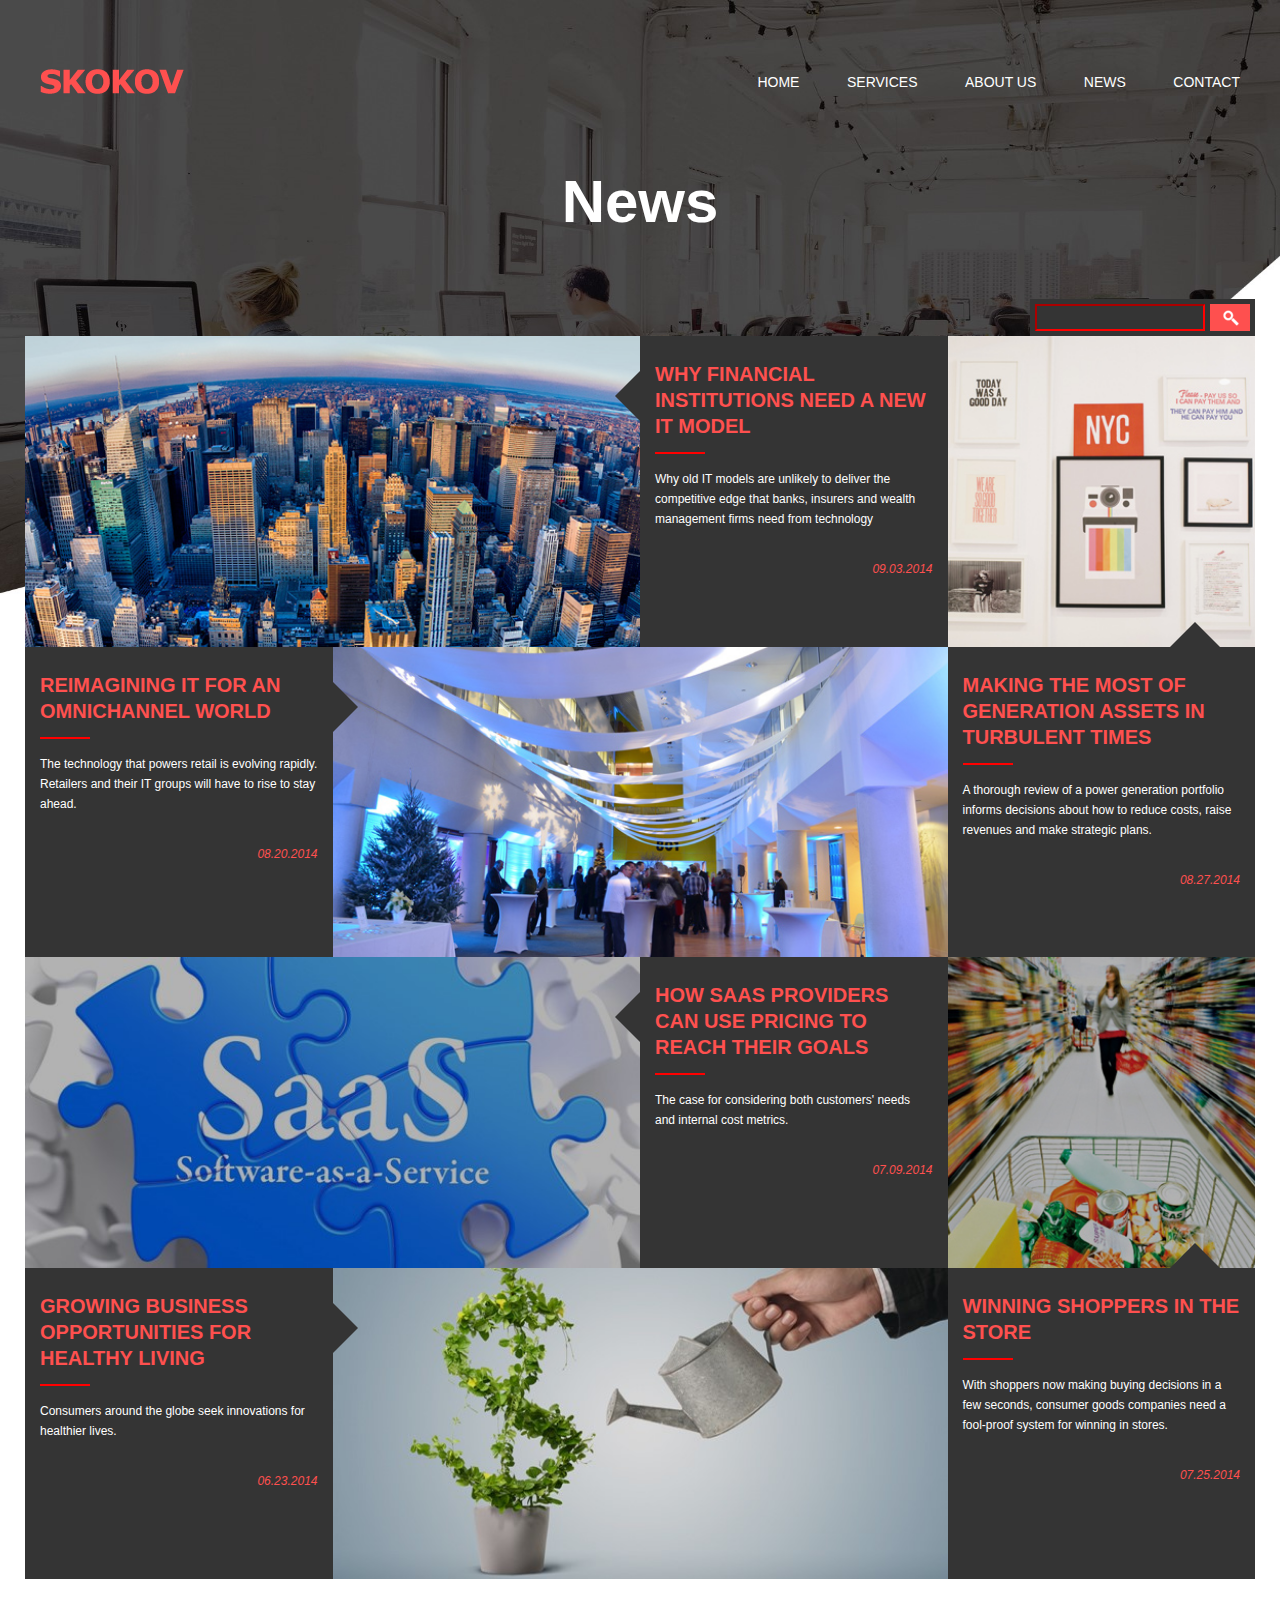
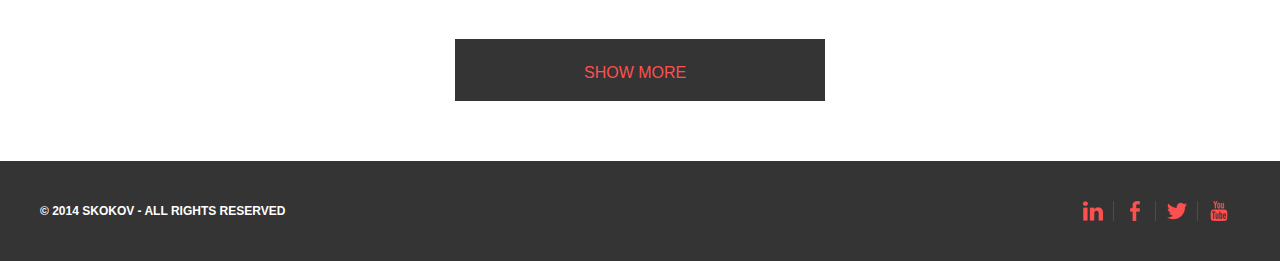
<file: news/index.html>
<!DOCTYPE html>
<html lang="en">
<head>
	<meta charset="UTF-8">
	<meta name="viewport" content="width=device-width, initial-scale=1.0">
	<link rel="stylesheet" href="reset.css">
	<link rel="stylesheet" href="css_grid.css">	
	<link rel="stylesheet" href="style.css">
	<link href="https://fonts.googleapis.com/css2?family=Open+Sans:wght@400;600&display=swap" rel="stylesheet">
	<title>News</title>
</head>
<body>
	<header class="header">
		<div class="container">
			<div class="header__nav">
				<div class="row align-item-center-sm align-item-center-md">
					<div class="col-xs-10 col-sm-5 col-md-7">
						<div class="header__logo">
							<a href=""><img src="img/logo.png" alt=""></a>
						</div>
					</div>
					<div class="col-xs-2 col-sm-7 col-md-5">
						<div class="navigation hidden-menu">
							<ul class="header__menu">
								<li><a href="../index.html">home</a></li>
								<li><a href="">Services</a></li>
								<li><a href="">about us</a></li>
								<li><a href="index.html">news</a></li>
								<li><a href="">contact</a></li>
							</ul>
						</div>
						<div class="nav-mobile-menu">
							<span></span>
							<span></span>
							<span></span>
						</div>
					</div>
				</div>
			</div>
	</header>
	<section class="header__content">
		<div class="container">
				<div class="row header__body">
				<h1 class="news__title title col-md-12">News</h1>
				<form action="" class="news__form">
					<div class="news__search">
						<input type="text" name="search" id="">
						<button></button>
					</div>
				</form>
				<div class="row row__fix">
					<div class="col-xs-12 col-sm-4 col-lg-6 col__fix">
						<a href="../post/index.html"><img src="img/news/news1.jpg" alt="" class="news__img"></a>
					</div>
					<div class="col-xs-12 col-sm-4 col-lg-3 news__column arrow__left col__fix">
						<div class="news__subtitle subtitle"><a href="../post/index.html">Why financial institutions need a new IT model</a></div>
						<div class="news__subtext">Why old IT models are unlikely to deliver the competitive edge that banks, insurers and wealth management firms need from technology</div>
						<div class="news__date">09.03.2014</div>
					</div>
					<div class="col-xs-12 col-sm-4 col-lg-3 col__fix">
						<img src="img/news/news2.jpg" alt="" class="news__img">
					</div>
				</div>
				<div class="row row__fix">
					<div class="col-xs-12 col-sm-4 col-lg-3 news__column arrow__right col__fix">
						<div class="news__subtitle subtitle"><a href="">Reimagining IT for an omnichannel world</a></div>
						<div class="news__subtext">The technology that powers retail is evolving rapidly. Retailers and their IT groups will have to rise to stay ahead.</div>
						<div class="news__date">08.20.2014</div>
					</div>
					<div class="col-xs-12 col-sm-4 col-lg-6 col__fix">
						<img src="img/news/news3.jpg" alt="" class="news__img">
					</div>
					<div class="col-xs-12 col-sm-4 col-lg-3 news__column arrow__up col__fix">
						<div class="news__subtitle subtitle"><a href="">Making the most of generation assets in turbulent times</a></div>
						<div class="news__subtext">A thorough review of a power generation portfolio informs decisions about how to reduce costs, raise revenues and make strategic plans.</div>
						<div class="news__date">08.27.2014</div>
					</div>
				</div>
				<div class="row row__fix">
					<div class="col-xs-12 col-sm-4 col-lg-6 col__fix">
						<img src="img/news/news4.jpg" alt="" class="news__img">
					</div>
					<div class="col-xs-12 col-sm-4 col-lg-3 news__column arrow__left col__fix">
						<div class="news__subtitle subtitle"><a href="">How SaaS providers can use pricing to reach their goals</a></div>
						<div class="news__subtext">The case for considering both customers' needs and internal cost metrics.</div>
						<div class="news__date">07.09.2014</div>
					</div>
					<div class="col-xs-12 col-sm-4 col-lg-3 col__fix">
						<img src="img/news/news5.jpg" alt="" class="news__img">
					</div>
				</div>
				<div class="row row__fix">
					<div class="col-xs-12 col-sm-4 col-lg-3 news__column arrow__right col__fix">
						<div class="news__subtitle subtitle"><a href="">Growing business opportunities for healthy living</a></div>
						<div class="news__subtext">Consumers around the globe seek innovations for healthier lives.</div>
						<div class="news__date">06.23.2014</div>
					</div>
					<div class="col-xs-12 col-sm-4 col-lg-6 col__fix">
						<img src="img/news/news6.jpg" alt="" class="news__img">
					</div>
					<div class="col-xs-12 col-sm-4 col-lg-3 news__column arrow__up col__fix">
						<div class="news__subtitle subtitle"><a href="">Winning shoppers in the store</a></div>
						<div class="news__subtext">With shoppers now making buying decisions in a few seconds, consumer goods companies need a fool-proof system for winning in stores.</div>
						<div class="news__date">07.25.2014</div>
					</div>
				</div>
				<div class="new__button">Show more</div>
			</div>
		</div>
	</section>
	<footer class="footer">
		<div class="container">
			<div class="row align-item-center-md align-item-center-sm">
				<div class="col-xs-12 col-sm-7 col-md-9">
					<div class="footer__copyright">© 2014 SKOKOV - all rights reserved</div>
				</div>
				<div class="col-xs-12 col-sm-5 col-md-3">
					<ul class="footer__social">
						<li><a href="" class="footer__linken"></a></li>
						<li><a href="" class="footer__facebook"></a></li>
						<li><a href="" class="footer__twitter"></a></li>
						<li><a href="" class="footer__youtube"></a></li>
					</ul>
				</div>
			</div>
		</div>
	</footer>
	<script src="app.js"></script>
</body>
</html>
</file>
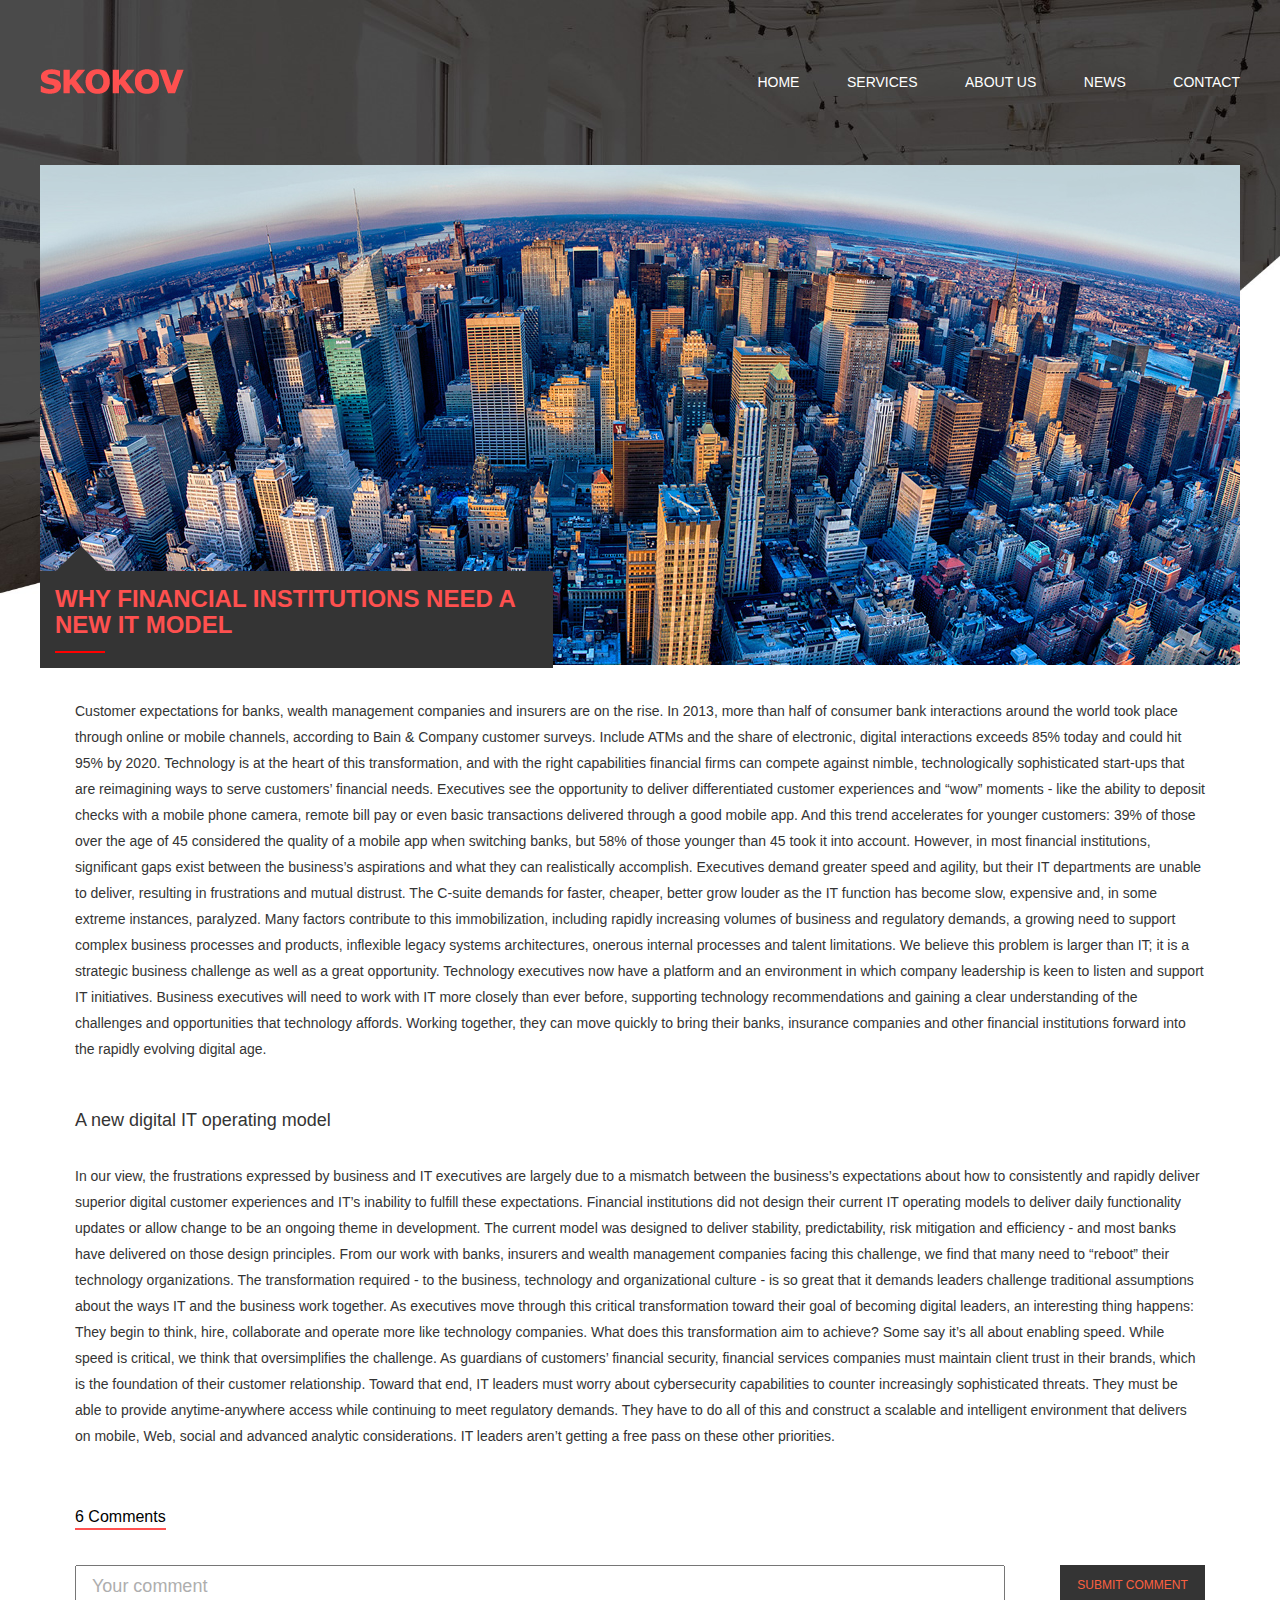
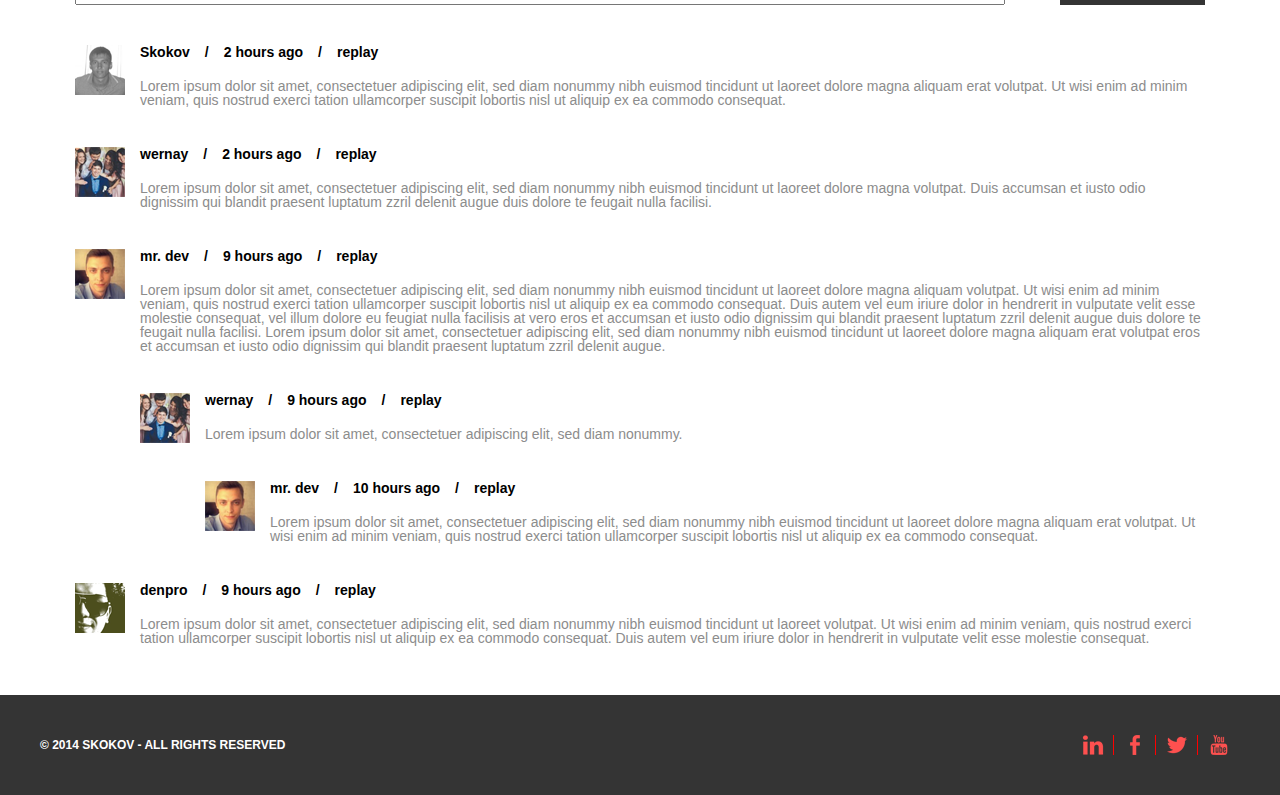
<file: post/index.html>
<!DOCTYPE html>
<html lang="en">
<head>
	<meta charset="UTF-8">
	<meta name="viewport" content="width=device-width, initial-scale=1.0">
	<link rel="stylesheet" href="reset.css">
	<link rel="stylesheet" href="css_grid.css">
	<link rel="stylesheet" href="style.css">
	<link href="https://fonts.googleapis.com/css2?family=Open+Sans:wght@400;600&display=swap" rel="stylesheet">
	<title>Post</title>
</head>
<body>
	<header class="header">
		<div class="container">
			<div class="header__nav">
				<div class="row align-item-center-sm align-item-center-md">
					<div class="col-xs-10 col-sm-5 col-md-7">
						<div class="header__logo">
							<a href=""><img src="img/logo.png" alt=""></a>
						</div>
					</div>
					<div class="col-xs-2 col-sm-7 col-md-5">
						<div class="navigation hidden-menu">
							<ul class="header__menu">
								<li><a href="../index.html">home</a></li>
								<li><a href="">Services</a></li>
								<li><a href="">about us</a></li>
								<li><a href="../news/index.html">news</a></li>
								<li><a href="">contact</a></li>
							</ul>
						</div>
						<div class="nav-mobile-menu">
							<span></span>
							<span></span>
							<span></span>
						</div>
					</div>
				</div>
			</div>
	</header>
	<section class="header__content">
		<div class="container">
			<div class="row header__body">
				<div class="col-xs-12 post__image">
					<img src="img/img1.jpg" alt="">
					<div class="col-xs-10 col-sm-9 col-md-7 col-lg-5 post__subtitle subtitle arrow__up">Why financial institutions need a new IT model</div>
				</div>
				<div class="wrapper">
					<div class="col-xs-12 post__text col__fix">
						<p>Customer expectations for banks, wealth management companies and insurers are on the rise. In 2013, more than half of consumer bank interactions 
							around the world took place through online or mobile channels, according to Bain & Company customer surveys. Include ATMs and the share of electronic, 
							digital interactions exceeds 85% today and could hit 95% by 2020.
							Technology is at the heart of this transformation, and with the right capabilities financial firms can compete against nimble, technologically sophisticated 
							start-ups that are reimagining ways to serve customers’ financial needs. Executives see the opportunity to deliver differentiated customer experiences and 
							“wow” moments - like the ability to deposit checks with a mobile phone camera, remote bill pay or even basic transactions delivered through a good mobile 
							app. And this trend accelerates for younger customers: 39% of those over the age of 45 considered the quality of a mobile app when switching banks, but 
							58% of those younger than 45 took it into account.
							However, in most financial institutions, significant gaps exist between the business’s aspirations and what they can realistically accomplish. Executives 
							demand greater speed and agility, but their IT departments are unable to deliver, resulting in frustrations and mutual distrust. The C-suite demands for 
							faster, cheaper, better grow louder as the IT function has become slow, expensive and, in some extreme instances, paralyzed. Many factors contribute to 
							this immobilization, including rapidly increasing volumes of business and regulatory demands, a growing need to support complex business processes and 
							products, inflexible legacy systems architectures, onerous internal processes and talent limitations.
							We believe this problem is larger than IT; it is a strategic business challenge as well as a great opportunity. Technology executives now have a platform 
							and an environment in which company leadership is keen to listen and support IT initiatives. Business executives will need to work with IT more closely 
							than ever before, supporting technology recommendations and gaining a clear understanding of the challenges and opportunities that technology affords. 
							Working together, they can move quickly to bring their banks, insurance companies and other financial institutions forward into the rapidly evolving digital 
							age.</p>
						<div class="post__theme">A new digital IT operating model</div>
						<p>In our view, the frustrations expressed by business and IT executives are largely due to a mismatch between the business’s expectations about how to 
							consistently and rapidly deliver superior digital customer experiences and IT’s inability to fulfill these expectations. Financial institutions did not design 
							their current IT operating models to deliver daily functionality updates or allow change to be an ongoing theme in development. The current model was 
							designed to deliver stability, predictability, risk mitigation and efficiency  - and most banks have delivered on those design principles.
							From our work with banks, insurers and wealth management companies facing this challenge, we find that many need to “reboot” their technology 
							organizations. The transformation required - to the business, technology and organizational culture - is so great that it demands leaders challenge 
							traditional assumptions about the ways IT and the business work together. As executives move through this critical transformation toward their goal of 
							becoming digital leaders, an interesting thing happens: They begin to think, hire, collaborate and operate more like technology companies.
							What does this transformation aim to achieve? Some say it’s all about enabling speed. While speed is critical, we think that oversimplifies the challenge. 
							As guardians of customers’ financial security, financial services companies must maintain client trust in their brands, which is the foundation of their 
							customer relationship. Toward that end, IT leaders must worry about cybersecurity capabilities to counter increasingly sophisticated threats. They must 
							be able to provide anytime-anywhere access while continuing to meet regulatory demands. They have to do all of this and construct a scalable and 
							intelligent environment that delivers on mobile, Web, social and advanced analytic considerations. IT leaders aren’t getting a free pass on these other 
							priorities.</p>
					</div>
					<span class="comments">6 Comments</span>
					<form action="" class="post__form">
						<input type="text" name="comment" id="" placeholder="Your comment">
						<button>Submit comment</button>
					</form>
					<div class="post__comment">
						<ul>
							<li class="comment__item user1__comment">
								<ul class="comment__breds">
									<li>Skokov</li>
									<li>2 hours ago</li>
									<li>replay</li>
								</ul>
								<div class="comment__text">Lorem ipsum dolor sit amet, consectetuer adipiscing elit, sed diam nonummy nibh euismod tincidunt ut laoreet dolore magna aliquam erat volutpat. Ut wisi enim ad minim veniam, quis nostrud exerci tation ullamcorper suscipit lobortis nisl ut aliquip ex ea commodo consequat.  </div>
							</li>
							<li class="comment__item user2__comment">
								<ul class="comment__breds">
									<li>wernay</li>
									<li>2 hours ago</li>
									<li>replay</li>
								</ul>
								<div class="comment__text">Lorem ipsum dolor sit amet, consectetuer adipiscing elit, sed diam nonummy nibh euismod tincidunt ut laoreet dolore magna volutpat. Duis accumsan et iusto odio dignissim qui blandit praesent luptatum zzril delenit augue duis dolore te feugait nulla facilisi.</div>
							</li>
							<li class="comment__item user3__comment">
								<ul class="comment__breds">
									<li>mr. dev</li>
									<li>9 hours ago</li>
									<li>replay</li>
								</ul>
								<div class="comment__text">Lorem ipsum dolor sit amet, consectetuer adipiscing elit, sed diam nonummy nibh euismod tincidunt ut laoreet dolore magna aliquam volutpat. Ut wisi enim ad minim veniam, quis nostrud exerci tation ullamcorper suscipit lobortis nisl ut aliquip ex ea commodo consequat. Duis autem vel eum iriure dolor in hendrerit in vulputate velit esse molestie consequat, vel illum dolore eu feugiat nulla facilisis at vero eros et accumsan et iusto odio dignissim qui blandit praesent luptatum zzril delenit augue duis dolore te feugait nulla facilisi.  Lorem ipsum dolor sit amet, consectetuer adipiscing elit, sed diam nonummy nibh euismod tincidunt ut laoreet dolore magna aliquam erat volutpat eros et accumsan et iusto odio dignissim qui blandit praesent luptatum zzril delenit augue.</div>
								<ul>
									<li class="comment__subitem user2__comment">
										<ul class="comment__breds">
											<li>wernay</li>
											<li>9 hours ago</li>
											<li>replay</li>
										</ul>
										<div class="comment__text">Lorem ipsum dolor sit amet, consectetuer adipiscing elit, sed diam nonummy.</div>
										<ul>
											<li class="comment__sub-subitem user3__comment">
												<ul class="comment__breds">
													<li>mr. dev</li>
													<li>10 hours ago</li>
													<li>replay</li>
												</ul>
												<div class="comment__text">Lorem ipsum dolor sit amet, consectetuer adipiscing elit, sed diam nonummy nibh euismod tincidunt ut laoreet dolore magna aliquam erat volutpat. Ut wisi enim ad minim veniam, quis nostrud exerci tation ullamcorper suscipit lobortis nisl ut aliquip ex ea commodo consequat.</div>
											</li>
										</ul>
									</li>
								</ul>
							</li>
							<li class="comment__item user4__comment">
								<ul class="comment__breds">
									<li>denpro</li>
									<li>9 hours ago</li>
									<li>replay</li>
								</ul>
								<div class="comment__text">Lorem ipsum dolor sit amet, consectetuer adipiscing elit, sed diam nonummy nibh euismod tincidunt ut laoreet volutpat. Ut wisi enim ad minim veniam, quis nostrud exerci tation ullamcorper suscipit lobortis nisl ut aliquip ex ea commodo consequat. Duis autem vel eum iriure dolor in hendrerit in vulputate velit esse molestie consequat.</div>
							</li>
						</ul>
					</div>
				</div>
				</div>
		</div>
	</section>
	<footer class="footer">
		<div class="container">
			<div class="row align-item-center-md align-item-center-sm">
				<div class="col-xs-12 col-sm-7 col-md-9">
					<div class="footer__copyright">© 2014 SKOKOV - all rights reserved</div>
				</div>
				<div class="col-xs-12 col-sm-5 col-md-3">
					<ul class="footer__social">
						<li><a href="" class="footer__linken"></a></li>
						<li><a href="" class="footer__facebook"></a></li>
						<li><a href="" class="footer__twitter"></a></li>
						<li><a href="" class="footer__youtube"></a></li>
					</ul>
				</div>
			</div>
		</div>
	</footer>
	<script src="app.js"></script>
</body>
</html>
</file>
<file: news/css_grid.css>
/* tablet */

@media(min-width:768px){
	head {
		width: 768px;
  	}
	.container{
		max-width: 720px;
	}
	.align-item-center-sm{
		align-items: center;
	}
	.col-sm-1{
		flex: 0 0 8.333%;
		max-width: 8.333%;
	}
	.col-sm-2{
		flex: 0 0 16.667%;
		max-width: 16.667%;
	}
	.col-sm-3{
		flex: 0 0 25%;
		max-width: 25%;
	}
	.col-sm-4{
		flex: 0 0 33.333%;
		max-width: 33.333%;
	}
	.col-sm-5{
		flex: 0 0 41.667%;
		max-width: 41.667%;
	}
	.col-sm-6{
		flex: 0 0 50%;
		max-width: 50%;
	}
	.col-sm-7{
		flex: 0 0 58.333%;
		max-width: 58.333%;
	}
	.col-sm-8{
		flex: 0 0 66.667%;
		max-width: 66.667%;
	}
	.col-sm-9{
		flex: 0 0 75%;
		max-width: 75%;
	}
	.col-sm-10{
		flex: 0 0 83.333%;
		max-width: 83.333%;
	}
	.col-sm-11{
		flex: 0 0 91.667%;
		max-width: 91.667%;
	}
	.col-sm-12{
		flex: 0 0 100%;
		max-width: 100%;
	}
}
/* laptop */
@media(min-width:992px){
	head {
		width: 992px;
  	}
	.container{
		max-width: 960px;
	}
	.align-item-center-md{
		align-items: center;
	}
	.col-md-1{
		flex: 0 0 8.333%;
		max-width: 8.333%;
	}
	.col-md-2{
		flex: 0 0 16.667%;
		max-width: 16.667%;
	}
	.col-md-3{
		flex: 0 0 25%;
		max-width: 25%;
	}
	.col-md-4{
		flex: 0 0 33.333%;
		max-width: 33.333%;
	}
	.col-md-5{
		flex: 0 0 41.667%;
		max-width: 41.667%;
	}	
	.col-md-6{
		flex: 0 0 50%;
		max-width: 50%;
	}
	.col-md-7{
		flex: 0 0 58.33%;
		max-width: 58.33%;
	}	
	.col-md-8{
		flex: 0 0 66.667%;
		max-width: 66.667%;
	}
	.col-md-9{
		flex: 0 0 75%;
		max-width: 75%;
	}	
	.col-md-10{
		flex: 0 0 83.333%;
		max-width: 83.333%;
	}	
	.col-md-11{
		flex: 0 0 91.667%;
		max-width: 91.667%;
	}	
	.col-md-12{
		flex: 0 0 100%;
		max-width: 100%;
	}
}
/* desktop */
@media(min-width:1200px){
	head {
		width: 1200px;
  	}
	.container{
		max-width: 1230px;
	}
	.col-lg-1{
		flex: 0 0 8.333%;
		max-width: 8.333%;
	}
	.col-lg-2{
		flex: 0 0 16.667%;
		max-width: 16.667%;
	}
	.col-lg-3{
		flex: 0 0 25%;
		max-width: 25%;
	}
	.col-lg-4{
		flex: 0 0 33.333%;
		max-width: 33.333%;
	}
	.col-lg-5{
		flex: 0 0 41.667%;
		max-width: 41.667%;
	}	
	.col-lg-6{
		flex: 0 0 50%;
		max-width: 50%;
	}
	.col-lg-7{
		flex: 0 0 58.33%;
		max-width: 58.33%;
	}	
	.col-lg-8{
		flex: 0 0 66.667%;
		max-width: 66.667%;
	}
	.col-lg-9{
		flex: 0 0 75%;
		max-width: 75%;
	}	
	.col-lg-10{
		flex: 0 0 83.333%;
		max-width: 83.333%;
	}	
	.col-lg-11{
		flex: 0 0 91.667%;
		max-width: 91.667%;
	}	
	.col-lg-12{
		flex: 0 0 100%;
		max-width: 100%;
	}
}
/* only mobile */
@media(max-width:767px){
	head {
		width: 767px;
  	}
	.col-xs-1{
		flex: 0 0 8.333%;
		max-width: 8.333%;
	}
	.col-xs-2{
		flex: 0 0 16.667%;
		max-width: 16.667%;
	}
	.col-xs-3{
		flex: 0 0 25%;
		max-width: 25%;
	}
	.col-xs-4{
		flex: 0 0 33.333%;
		max-width: 33.333%;
	}
	.col-xs-5{
		flex: 0 0 41.667%;
		max-width: 41.667%;
	}	
	.col-xs-6{
		flex: 0 0 50%;
		max-width: 50%;
	}
	.col-xs-7{
		flex: 0 0 58.33%;
		max-width: 58.33%;
	}	
	.col-xs-8{
		flex: 0 0 66.667%;
		max-width: 66.667%;
	}
	.col-xs-9{
		flex: 0 0 75%;
		max-width: 75%;
	}	
	.col-xs-10{
		flex: 0 0 83.333%;
		max-width: 83.333%;
	}	
	.col-xs-11{
		flex: 0 0 91.667%;
		max-width: 91.667%;
	}	
	.col-xs-12{
		flex: 0 0 100%;
		max-width: 100%;
	}
}
</file>
<file: news/style.css>
* {
	box-sizing: border-box;
}
body {
	font-family: 'Verdana', sans-serif;
}
.container {
	width: 100%;
	padding-left: 15px;
	padding-right: 15px;
	margin-left: auto;
	margin-right: auto;
}
.row {
	display: flex;
	flex-wrap: wrap;
	margin-left: -15px;
	margin-right: -15px;
}

[class*="col-"]{
	padding-left: 15px;
	padding-right: 15px;
}
/*******************************************************************************************************************************************/
.button {
	padding: 25px 51px;
	background-color: #343434;
	border-radius: 40px;
	cursor: pointer;
}
.button:hover {
	background-color: #fe504f;
}
.title {
	font-size: 24px;
	font-weight: bold;
	line-height: 28px;
	color: black;
	text-transform: uppercase;
}
.subtitle {
	font-size: 20px;
	line-height: 74px;
	font-weight: bold;
	color: #fe504f;
	text-transform: uppercase;
	position: relative;
}
.subtitle::after {
	content: '';
	height: 2px;
	width: 50px;
	background: red;
	position: absolute;
	bottom: 15px;
	left: 0;
}
.row__fix{
	margin-left: 0px;
	margin-right: 0px;
}
.col__fix{
	padding-left: 0px;
	padding-right: 0px;
}
/*******************************************************************************************************************************************/
.header {
	background-image: url("img/header__bg.jpg");
	background-repeat: no-repeat;
	background-size: 100% 100%;
	background-position-x: left;
	position: sticky;
	top: 0;
	z-index: 1000;
}
.color-black{
	background-image: none;
	background-color: #1d2126;
}
.header__content{
	background-image: url("img/body_bg.jpg");
	background-repeat: no-repeat;
	background-size: 100% 455px;
	background-position-x: left;
}
.header__menu {
	height: 165px;
	display: flex;
	justify-content: space-between;
	align-items: center;
}
.header__menu li{
	border-bottom: 1px solid transparent;
	padding: 10px 0;
}
.header__menu li:hover{
	border-bottom: 1px solid red;
}
.header__menu li a{
	padding: 10px 0;
	font-size: 14px;
	text-transform: uppercase;
	color: #ffffff;
	text-decoration: none;
}
.header__body {
	display: block;
}
.header__title {
	font-size: 60px;
	line-height: 74px;
   letter-spacing: -1px;
	font-weight: bold;
	color: white;
}
.header__text {
	margin-top: 45px;
	font-size: 20px;
	line-height: 28px;
	color: white;
}
.header__buttons {
	margin-top: 50px;
	font-size: 20px;
	display: flex;
	color: white;
	
}
.header__button-learn {
	margin-left: 30px;
}
@media(min-width:768px){
	.header__content{
		background-size: 100% 255px;
	}
	.header__menu {
		height: 105px;
	}
	.header__menu ul{
		height: 100px;
	}
	.header__body {
		text-align: center;
	}
	.header__buttons {
		justify-content: space-between;
	}
}
@media(min-width:992px){
	.header__content{
		background-size: 100% 355px;
	}
	.header__menu {
		height: 135px;
	}
	.header__body {
		text-align: start;
	}
	.header__button-start {
		padding: 20px 25px;
	}
	.header__button-learn {
		padding: 20px 25px;
	}
	.header__text {
		margin-top: 15px;
	}
	.header__buttons {
		margin-top: 25px;
		justify-content: flex-start;
	}
}
@media(min-width:1200px){
	.header__content{
		background-size: 100% 455px;
	}
	.header__menu {
		height: 165px;
	}
	.header__button-start {
		padding: 21px 51px;
	}
	.header__button-learn {
		padding: 21px 51px;
	}
}
@media(max-width:767px){
	.header__content{
		background-size: 100% 355px;
	}
	.header__nav{
		padding-top: 20px;
		padding-bottom: 20px;
	}
	.header__title {
		font-size: 40px;
		line-height: 50px;
	}
	.header__body {
		text-align: center;
	}
	.header__button-start {margin: 5px auto;}
	.header__button-learn {margin: 5px auto;}
	.nav-mobile-menu {
		width: 15px;
		height: 15px;
		position: relative;
		margin-top: 4px;
	}
	.nav-mobile-menu span{
		height: 1px;
		background-color: white;
		position: absolute;
		left: 0;
		right: 0;
		transition: 0.25s ease-in-out;
	}
	.nav-mobile-menu span:nth-child(1){
		top: 3px;
	}
	.nav-mobile-menu span:nth-child(2){
		top: 7px;
	}
	.nav-mobile-menu span:nth-child(3){
		bottom: 3px;
	}
	.navigation {
		position: fixed;
		top: 0;
		right: 0;
		left: 0;
		bottom: 0;
		max-width: 100%;
		transform: translateY(-100%);
		transition: all 500ms ease-in-out ;
		z-index: 100;
	}
	.hidden-menu {
		opacity: 0;
		visibility: hidden;
	}
	.nav-mobile-menu.active-menu span:nth-child(1){
		top: 50%;
		transform: rotate(45deg);
	}
	.nav-mobile-menu.active-menu span:nth-child(2){
		top: 50%;
		transform: rotate(-45deg);
	}
	.nav-mobile-menu.active-menu span:nth-child(3){
		transform: scale(0);
	}
	.navigation.active-menu{
		opacity: 1;
		visibility: visible;
		transform: translateY(30px);
		top: 34px;
		padding: 25px;
		background-color: #1d2126;
	}
	.navigation.active-menu .header__menu{
		flex-direction: column;
		height: auto;
	}
}
/*******************************************************************************************************************************************/
/*******************************************************************************************************************************************/
.news {
	background: #fff;
	padding-top: 75px;
	padding-bottom: 75px;
}
.news__title {
	font-size: 60px;
	line-height: 74px;
	color: white;
	text-align: center;
	text-transform: none;
}
.news__form {
	margin-top: 60px;
	display: flex;
	justify-content: flex-end;
}
.news__search {
	background: #343434;
	display: flex;
	justify-content: space-between;
	align-items: center;
}
.news__form input{
	margin: 5px 2.5px 5px 5px;
	background: transparent;
	border-color: red;
	outline: none;
	color: white;
	padding: 2px;
	width: 170px;
	height: 27px;
}
.news__form button{
	margin: 5px 5px 5px 2.5px;
	outline: none;
	border: none;
	width: 40px;
	height: 27px;
	background-image: url("img/news/search-icon.png");
	cursor: pointer;
}

.news__subtitle {
	line-height: 26px;
}
.news__subtitle a{
	text-decoration: none;
	color: #fe504f;
}
.news__subtitle:hover a{
	color: white;
}
.news__subtitle::after {
	bottom: -15px;
}
.news__subtext {
	margin-top: 30px;
	color: white;
	font-size: 12px;
	line-height: 20px;
}
.news__date {
	margin-top: 30px;
	text-align: right;
	font-size: 12px;
	font-style: italic;
	line-height: 20px;
	color: #fe504f;
}
.news__column{
	background: #343434;
	padding: 25px 15px;
	position: relative;
}
.news__img{
	width: 100%;
	height: 100%;
}
.new__button {
	width: 370px;
	height: 62px;
	margin: 60px auto;
	padding: 24px 129px 24px 129px;
	font-size: 16px;
	line-height: 20px;
	color: #fe504f;
	text-transform: uppercase;
	background: #343434;
	cursor: pointer;
}
.new__button:hover{
	color: white;
}
@media(min-width:768px){
	.news {
		padding-top: 35px;
		padding-bottom: 35px;
	}
	.new__button {
		width: 370px;
		margin: 60px auto;
		padding: 24px 129px 24px 129px;
	}
	.arrow__left::before{
		content: '';
		position: absolute;
		border-top: 50px solid transparent;
		border-bottom: 50px solid transparent;
		border-right: 50px solid #343434;
		top: 10px;
		left: -25px;
	}
	.arrow__right::before{
		content: '';
		position: absolute;
		border-top: 50px solid transparent;
		border-bottom: 50px solid transparent;
		border-left: 50px solid #343434;
		top: 10px;
		right: -25px;
	}
	.arrow__up::before{
		content: '';
		position: absolute;
		border-left: 50px solid transparent;
		border-right: 50px solid transparent;
		border-bottom: 50px solid #343434;
		top: -25px;
		right: 10px;
	}
}
@media(min-width:992px){
	.news {
		padding-top: 45px;
		padding-bottom: 45px;
	}
}
@media(min-width:1200px){
	.news {
		padding-top: 75px;
		padding-bottom: 75px;
	}
}
@media(max-width:767px){
	.news {
		padding-top: 25px;
		padding-bottom: 25px;
	}
	.new__button {
		width: 320px;
		margin: 30px auto;
		padding: 24px 89px 24px 89px;
	}
	.arrow__left::before{
		content: '';
		position: absolute;
		border-left: 50px solid transparent;
		border-right: 50px solid transparent;
		border-bottom: 50px solid #343434;
		top: -25px;
		right: 10px;
	}
	.arrow__right::before{
		content: '';
		position: absolute;
		border-left: 50px solid transparent;
		border-right: 50px solid transparent;
		border-bottom: 50px solid #343434;
		top: -25px;
		right: 10px;
	}
	.arrow__up::before{
		content: '';
		position: absolute;
		border-left: 50px solid transparent;
		border-right: 50px solid transparent;
		border-bottom: 50px solid #343434;
		top: -25px;
		right: 10px;
	}
}
/*******************************************************************************************************************************************/
/*******************************************************************************************************************************************/
.footer {
	background: #343434;
}
.footer .row{
	height: 100px;
	justify-content: space-between;
}
.footer__copyright {
	font-size: 12px;
	font-weight: bold;
	line-height: 20px;
	color: #fff;
	text-transform: uppercase;
}
.footer__social {
	display: flex;
	justify-content: flex-end;
}
.footer__social li{
	margin: 0 10px;
	position: relative;
}
.footer__social li::after{
	content: '';
	position: absolute;
	width: 1px;
	height: 20px;
	background: red;
	top: 0;
	right: -10px;
}
.footer__social li:last-child::after{
	display: none;
}
.footer__social li a{
	width: 22px;
	height: 20px;
	display: block;
}
.footer__linken {
	background-image: url("img/footer/icon1.png");
	background-repeat: no-repeat;
	background-position: center;
}
.footer__facebook {
	background-image: url("img/footer/icon2.png");
	background-repeat: no-repeat;
	background-position: center;
}
.footer__twitter {
	background-image: url("img/footer/icon3.png");
	background-repeat: no-repeat;
	background-position: center;
}
.footer__youtube {
	width: 20px;
	height: 20px;
	background-image: url("img/footer/icon4.png");
	background-repeat: no-repeat;
	background-position: center;
}
.footer__linken:hover{background-image: url("img/footer/aficon1.png");}
.footer__facebook:hover{background-image: url("img/footer/aficon2.png");}
.footer__twitter:hover{background-image: url("img/footer/aficon3.png");}
.footer__youtube:hover{background-image: url("img/footer/aficon4.png");}
@media(min-width:768px){}
@media(min-width:992px){}
@media(min-width:1200px){}
@media(max-width:767px){
	.footer__copyright {
		font-size: 10px;
		text-align: center;
	}
	.footer__social {
		justify-content: center;
	}
}
/*******************************************************************************************************************************************/
</file>
<file: post/css_grid.css>
/* tablet */

@media(min-width:768px){
	head {
		width: 768px;
  	}
	.container{
		max-width: 720px;
	}
	.align-item-center-sm{
		align-items: center;
	}
	.col-sm-1{
		flex: 0 0 8.333%;
		max-width: 8.333%;
	}
	.col-sm-2{
		flex: 0 0 16.667%;
		max-width: 16.667%;
	}
	.col-sm-3{
		flex: 0 0 25%;
		max-width: 25%;
	}
	.col-sm-4{
		flex: 0 0 33.333%;
		max-width: 33.333%;
	}
	.col-sm-5{
		flex: 0 0 41.667%;
		max-width: 41.667%;
	}
	.col-sm-6{
		flex: 0 0 50%;
		max-width: 50%;
	}
	.col-sm-7{
		flex: 0 0 58.333%;
		max-width: 58.333%;
	}
	.col-sm-8{
		flex: 0 0 66.667%;
		max-width: 66.667%;
	}
	.col-sm-9{
		flex: 0 0 75%;
		max-width: 75%;
	}
	.col-sm-10{
		flex: 0 0 83.333%;
		max-width: 83.333%;
	}
	.col-sm-11{
		flex: 0 0 91.667%;
		max-width: 91.667%;
	}
	.col-sm-12{
		flex: 0 0 100%;
		max-width: 100%;
	}
}
/* laptop */
@media(min-width:992px){
	head {
		width: 992px;
  	}
	.container{
		max-width: 960px;
	}
	.align-item-center-md{
		align-items: center;
	}
	.col-md-1{
		flex: 0 0 8.333%;
		max-width: 8.333%;
	}
	.col-md-2{
		flex: 0 0 16.667%;
		max-width: 16.667%;
	}
	.col-md-3{
		flex: 0 0 25%;
		max-width: 25%;
	}
	.col-md-4{
		flex: 0 0 33.333%;
		max-width: 33.333%;
	}
	.col-md-5{
		flex: 0 0 41.667%;
		max-width: 41.667%;
	}	
	.col-md-6{
		flex: 0 0 50%;
		max-width: 50%;
	}
	.col-md-7{
		flex: 0 0 58.33%;
		max-width: 58.33%;
	}	
	.col-md-8{
		flex: 0 0 66.667%;
		max-width: 66.667%;
	}
	.col-md-9{
		flex: 0 0 75%;
		max-width: 75%;
	}	
	.col-md-10{
		flex: 0 0 83.333%;
		max-width: 83.333%;
	}	
	.col-md-11{
		flex: 0 0 91.667%;
		max-width: 91.667%;
	}	
	.col-md-12{
		flex: 0 0 100%;
		max-width: 100%;
	}
}
/* desktop */
@media(min-width:1200px){
	head {
		width: 1200px;
  	}
	.container{
		max-width: 1230px;
	}
	.col-lg-1{
		flex: 0 0 8.333%;
		max-width: 8.333%;
	}
	.col-lg-2{
		flex: 0 0 16.667%;
		max-width: 16.667%;
	}
	.col-lg-3{
		flex: 0 0 25%;
		max-width: 25%;
	}
	.col-lg-4{
		flex: 0 0 33.333%;
		max-width: 33.333%;
	}
	.col-lg-5{
		flex: 0 0 41.667%;
		max-width: 41.667%;
	}	
	.col-lg-6{
		flex: 0 0 50%;
		max-width: 50%;
	}
	.col-lg-7{
		flex: 0 0 58.33%;
		max-width: 58.33%;
	}	
	.col-lg-8{
		flex: 0 0 66.667%;
		max-width: 66.667%;
	}
	.col-lg-9{
		flex: 0 0 75%;
		max-width: 75%;
	}	
	.col-lg-10{
		flex: 0 0 83.333%;
		max-width: 83.333%;
	}	
	.col-lg-11{
		flex: 0 0 91.667%;
		max-width: 91.667%;
	}	
	.col-lg-12{
		flex: 0 0 100%;
		max-width: 100%;
	}
}
/* only mobile */
@media(max-width:767px){
	head {
		width: 767px;
  	}
	.col-xs-1{
		flex: 0 0 8.333%;
		max-width: 8.333%;
	}
	.col-xs-2{
		flex: 0 0 16.667%;
		max-width: 16.667%;
	}
	.col-xs-3{
		flex: 0 0 25%;
		max-width: 25%;
	}
	.col-xs-4{
		flex: 0 0 33.333%;
		max-width: 33.333%;
	}
	.col-xs-5{
		flex: 0 0 41.667%;
		max-width: 41.667%;
	}	
	.col-xs-6{
		flex: 0 0 50%;
		max-width: 50%;
	}
	.col-xs-7{
		flex: 0 0 58.33%;
		max-width: 58.33%;
	}	
	.col-xs-8{
		flex: 0 0 66.667%;
		max-width: 66.667%;
	}
	.col-xs-9{
		flex: 0 0 75%;
		max-width: 75%;
	}	
	.col-xs-10{
		flex: 0 0 83.333%;
		max-width: 83.333%;
	}	
	.col-xs-11{
		flex: 0 0 91.667%;
		max-width: 91.667%;
	}	
	.col-xs-12{
		flex: 0 0 100%;
		max-width: 100%;
	}
}
</file>
<file: post/style.css>
* {
	box-sizing: border-box;
}
body {
	font-family: 'Verdana', sans-serif;
}
.container {
	width: 100%;
	padding-left: 15px;
	padding-right: 15px;
	margin-left: auto;
	margin-right: auto;
}
.row {
	display: flex;
	flex-wrap: wrap;
	margin-left: -15px;
	margin-right: -15px;
}

[class*="col-"]{
	padding-left: 15px;
	padding-right: 15px;
}
/*******************************************************************************************************************************************/
.button {
	padding: 25px 51px;
	background-color: #343434;
	border-radius: 40px;
	cursor: pointer;
}
.button:hover {
	background-color: #fe504f;
}
.title {
	font-size: 24px;
	font-weight: bold;
	line-height: 28px;
	color: black;
	text-transform: uppercase;
}
.subtitle {
	font-size: 20px;
	line-height: 74px;
	font-weight: bold;
	color: #fe504f;
	text-transform: uppercase;
	position: relative;
}
.subtitle::after {
	content: '';
	height: 2px;
	width: 50px;
	background: red;
	position: absolute;
	bottom: 15px;
	left: 0;
}
.row__fix{
	margin-left: 0px;
	margin-right: 0px;
}
.col__fix{
	padding-left: 0px;
	padding-right: 0px;
}
/*******************************************************************************************************************************************/
/*******************************************************************************************************************************************/
.header {
	background-image: url("img/header__bg.jpg");
	background-repeat: no-repeat;
	background-size: 100% 100%;
	background-position-x: left;
	position: sticky;
	top: 0;
	z-index: 1000;
}
.color-black{
	background-image: none;
	background-color: #1d2126;
}
.header__content{
	background-image: url("img/body_bg.jpg");
	background-repeat: no-repeat;
	background-size: 100% 455px;
	background-position-x: left;
}
.header__menu {
	height: 165px;
	display: flex;
	justify-content: space-between;
	align-items: center;
}
.header__menu li{
	border-bottom: 1px solid transparent;
	padding: 10px 0;
}
.header__menu li:hover{
	border-bottom: 1px solid red;
}
.header__menu li a{
	padding: 10px 0;
	font-size: 14px;
	text-transform: uppercase;
	color: #ffffff;
	text-decoration: none;
}
.header__body {
	display: block;
}
.header__title {
	font-size: 60px;
	line-height: 74px;
   letter-spacing: -1px;
	font-weight: bold;
	color: white;
}
.header__text {
	margin-top: 45px;
	font-size: 20px;
	line-height: 28px;
	color: white;
}
.header__buttons {
	margin-top: 50px;
	font-size: 20px;
	display: flex;
	color: white;
}
.header__button-learn {
	margin-left: 30px;
}
@media(min-width:768px){
	.header__menu {
		height: 105px;
	}
	.header__content{
		background-size: 100% 355px;
	}
	.header__menu ul{
		height: 100px;
	}
	.header__buttons {
		justify-content: space-between;
	}
}
@media(min-width:992px){
	.header__menu {
		height: 135px;
	}
	.header__content{
		background-size: 100% 400px;
	}
	.header__body {
		text-align: start;
	}
	.header__button-start {
		padding: 20px 25px;
	}
	.header__button-learn {
		padding: 20px 25px;
	}
	.header__text {
		margin-top: 15px;
	}
	.header__buttons {
		margin-top: 25px;
		justify-content: flex-start;
	}
}
@media(min-width:1200px){
	.header__menu {
		height: 165px;
	}
	.header__content{
		background-size: 100% 455px;
	}
	.header__button-start {
		padding: 21px 51px;
	}
	.header__button-learn {
		padding: 21px 51px;
	}
}
@media(max-width:767px){
	.header__content{
		background-size: 100% 155px;
	}
	.header__nav{
		padding-top: 20px;
		padding-bottom: 20px;
	}
	.header__title {
		font-size: 40px;
		line-height: 50px;
	}
	.header__button-start {margin: 5px auto;}
	.header__button-learn {margin: 5px auto;}
	.nav-mobile-menu {
		width: 15px;
		height: 15px;
		position: relative;
		margin-top: 4px;
	}
	.nav-mobile-menu span{
		height: 1px;
		background-color: white;
		position: absolute;
		left: 0;
		right: 0;
		transition: 0.25s ease-in-out;
	}
	.nav-mobile-menu span:nth-child(1){
		top: 3px;
	}
	.nav-mobile-menu span:nth-child(2){
		top: 7px;
	}
	.nav-mobile-menu span:nth-child(3){
		bottom: 3px;
	}
	.navigation {
		position: fixed;
		top: 0;
		right: 0;
		left: 0;
		bottom: 0;
		max-width: 100%;
		transform: translateY(-100%);
		transition: all 500ms ease-in-out ;
		z-index: 100;
	}
	.hidden-menu {
		opacity: 0;
		visibility: hidden;
	}
	.nav-mobile-menu.active-menu span:nth-child(1){
		top: 50%;
		transform: rotate(45deg);
	}
	.nav-mobile-menu.active-menu span:nth-child(2){
		top: 50%;
		transform: rotate(-45deg);
	}
	.nav-mobile-menu.active-menu span:nth-child(3){
		transform: scale(0);
	}
	.navigation.active-menu{
		opacity: 1;
		visibility: visible;
		transform: translateY(30px);
		top: 34px;
		padding: 25px;
		background-color: #1d2126;

	}
	.navigation.active-menu .header__menu{
		flex-direction: column;
		height: auto;
	}
}
/*******************************************************************************************************************************************/
.post__image {
	position: relative;
}
.post__image img{
	width: 100%;
}
.post__subtitle {
	position: absolute;
	left: 15px;
	bottom: 0;
	background: #343434;
	padding: 15px 15px 30px 15px;
	font-size: 24px;
	line-height: 26px;
}
.post__subtitle::after {
	left: 15px;
	bottom: 15px;
}
.arrow__up::before{
	content: '';
	position: absolute;
	border-left: 26px solid transparent;
	border-right: 26px solid transparent;
	border-bottom: 26px solid #343434;
	top: -25px;
	left: 15px;
}
.post__text {
	margin: 20px 0 60px 0;
}
.post__text p{
	padding: 0;
	margin-top: 30px;
	font-size: 14px;
	line-height: 26px;
	color: #343434;
}
.post__theme {
	margin-top: 45px;
	font-size: 18px;
	line-height: 26px;
	color: #343434;
}
.wrapper{
	padding: 0 50px;
}
.comments{
	position: relative;
}
.comments::after{
	content: "";
	position: absolute;
	bottom: -5px;
	left: 0;
	width: 100%;
	height: 2px;
	background: #fe504f;
}
.post__form {
	margin-top: 40px;
	margin-bottom: 20px;
	display: flex;
	justify-content: space-between;
	align-items: center;
}
.post__form input{
	font-family: 'Verdana', sans-serif;
	width: 930px;
	height: 40px;
	font-size: 18px;
	line-height: 17px;
	color: #aeaeae;
	padding: 2px 0px 0px 15px;
}
.post__form input::placeholder{
	font-family: 'Verdana', sans-serif;
	font-size: 18px;
	line-height: 17px;
	color: #aeaeae;
}
.post__form button{
	font-family: 'Verdana', sans-serif;
	width: 145px;
	height: 40px;
	text-transform: uppercase;
	font-size: 12px;
	line-height: 17px;
	color: #fd6041;
	background: #343434;
	border: none;
	outline: none;
}
.post__form button:hover{
	cursor: pointer;
	color: white;
}
.post__comment {
	padding-bottom: 50px;
}
.comment__item{
	margin-top: 40px;
	padding-left: 65px;
	position: relative;
}
.comment__subitem{
	margin-top: 40px;
	padding-left: 65px;
	position: relative;
}
.comment__sub-subitem{
	margin-top: 40px;
	padding-left: 65px;
	position: relative;
}
.comment__breds {
	display: flex;
}
.comment__breds li{
	font-size: 14px;
	color: #000000;
	font-weight: bold;
}
.comment__breds li::after{
	content: "/";
	margin: 0 15px;
}
.comment__breds li:last-child{
	cursor: pointer;
}
.comment__breds li:last-child::after{
	display: none;
}
.comment__text {
	margin-top: 20px;
	font-size: 14px;
	color: #8c8c8c;
}
.user1__comment::before,.user2__comment::before,.user3__comment::before,.user4__comment::before{
	content: "";
	position: absolute;
	left: 0;
	top: 0;
	width: 50px;
	height: 50px;
}
.user1__comment::before{background-image: url("img/comments/user1.png")}
.user2__comment::before{background-image: url("img/comments/user2.png")}
.user3__comment::before{background-image: url("img/comments/user3.png")}
.user4__comment::before{background-image: url("img/comments/user4.png")}
@media(min-width:768px){
	.header__menu {
		height: 105px;
	}
	.post__subtitle {
		bottom: 0px;
		background: #343434;
		padding: 15px 15px 30px 15px;
		font-size: 18px;
		line-height: 26px;
  }
}
@media(min-width:992px){
	.header__menu {
		height: 135px;
	}
	.post__subtitle {
		font-size: 24px;
	}
}
@media(min-width:1200px){
	.header__menu {
		height: 165px;
	}
}
@media(max-width:767px){
	.post__subtitle {
		font-size: 10px;
		line-height: 10px;
		padding: 5px 5px 20px 5px;
		bottom: 2px;
	}
	.post__form {
		flex-wrap: wrap;
	}
	.post__form input{
		margin-top: 5px;
		width: 100%;
	}
	.post__form button{
		margin-top: 5px;
		width: 100%;
	}
	.comment__breds li{
		font-size: 8px;
	}
	.comment__breds li::after{
		margin: 0 5px;
	}
	.comment__text {
		font-size: 10px;
	}
	.comment__subitem{
		margin-left: -65px;
	}
	.comment__sub-subitem{
		margin-left: -65px;
	}
}
/*******************************************************************************************************************************************/
/*******************************************************************************************************************************************/
.footer {
	background: #343434;
}
.footer .row{
	height: 100px;
	justify-content: space-between;
}
.footer__copyright {
	font-size: 12px;
	font-weight: bold;
	line-height: 20px;
	color: #fff;
	text-transform: uppercase;
}
.footer__social {
	display: flex;
	justify-content: flex-end;
}
.footer__social li{
	margin: 0 10px;
	position: relative;
}
.footer__social li::after{
	content: '';
	position: absolute;
	width: 1px;
	height: 20px;
	background: red;
	top: 0;
	right: -10px;
}
.footer__social li:last-child::after{
	display: none;
}
.footer__social li a{
	width: 22px;
	height: 20px;
	display: block;
}
.footer__linken {
	background-image: url("img/footer/icon1.png");
	background-repeat: no-repeat;
	background-position: center;
}
.footer__facebook {
	background-image: url("img/footer/icon2.png");
	background-repeat: no-repeat;
	background-position: center;
}
.footer__twitter {
	background-image: url("img/footer/icon3.png");
	background-repeat: no-repeat;
	background-position: center;
}
.footer__youtube {
	width: 20px;
	height: 20px;
	background-image: url("img/footer/icon4.png");
	background-repeat: no-repeat;
	background-position: center;
}
.footer__linken:hover{background-image: url("img/footer/aficon1.png");}
.footer__facebook:hover{background-image: url("img/footer/aficon2.png");}
.footer__twitter:hover{background-image: url("img/footer/aficon3.png");}
.footer__youtube:hover{background-image: url("img/footer/aficon4.png");}
@media(min-width:768px){}
@media(min-width:992px){}
@media(min-width:1200px){}
@media(max-width:767px){
	.footer__copyright {
		font-size: 10px;
		text-align: center;
	}
	.footer__social {
		justify-content: center;
	}
}
/*******************************************************************************************************************************************/
</file>
